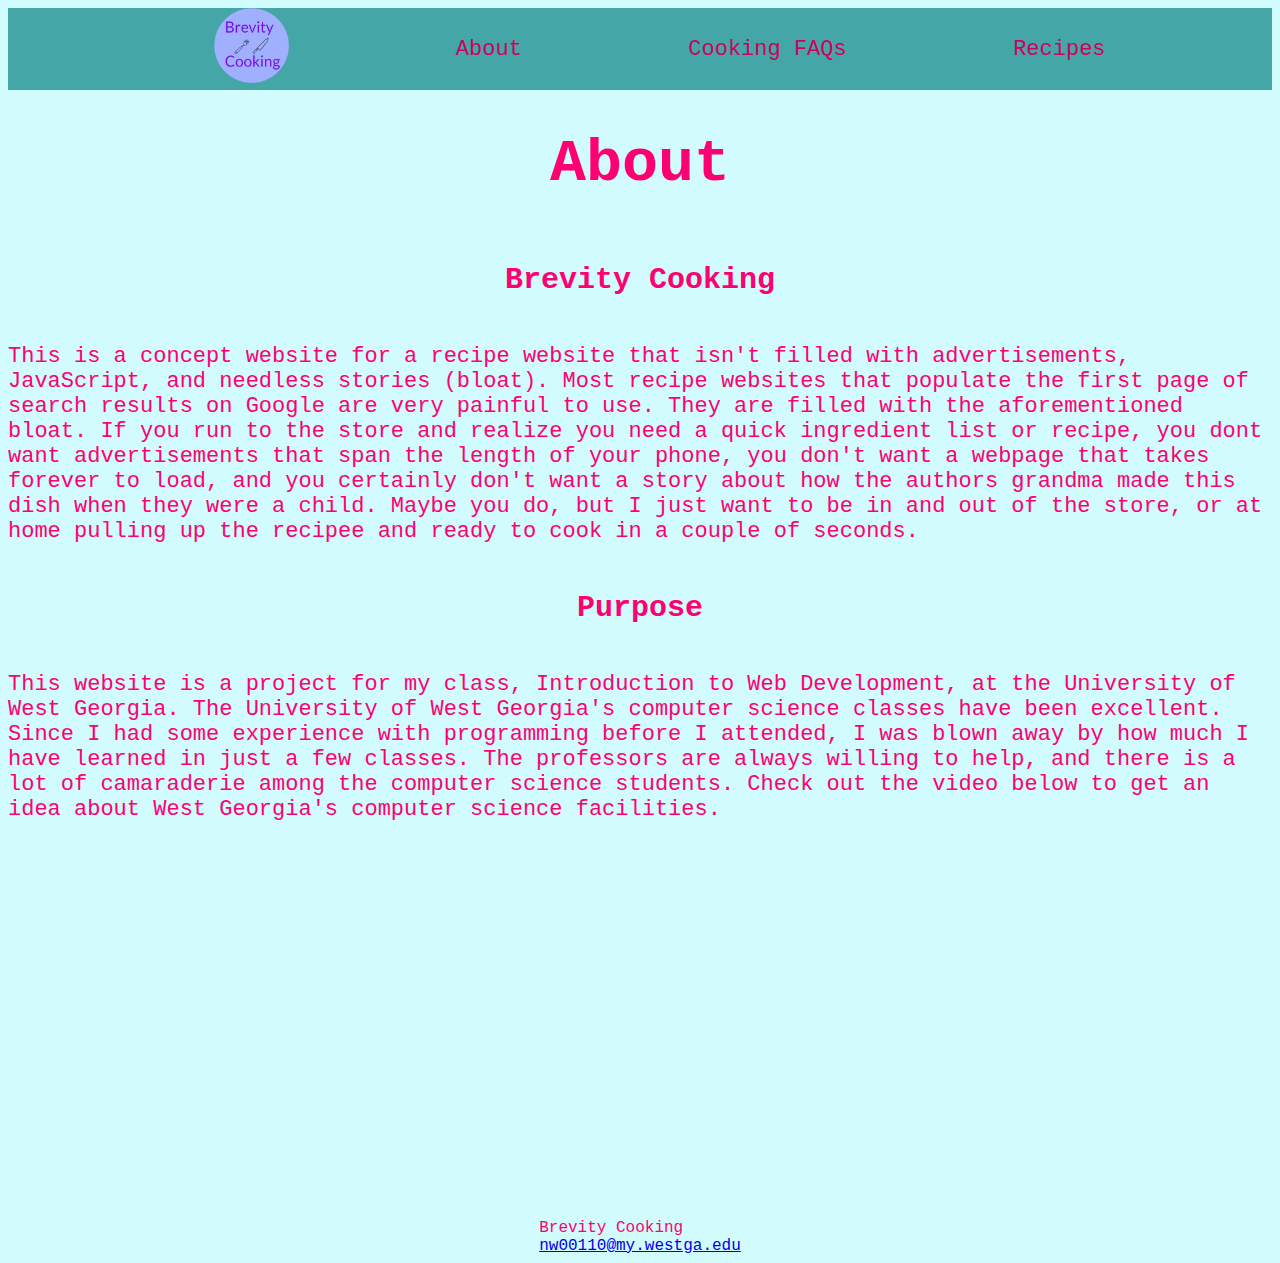
<file: about.html>
<!DOCTYPE html>
<html lang="en">

<head>
  <title>Brevity Cooking - About</title>
  <meta charset="utf-8">
  <meta name="viewport" content="width=device-width, initial-scale=1.0">
  <link href="brevityCooking.css" rel="stylesheet">
  <meta name="description" content="Find out more about Brevity Cooking.">
</head>

<body>

    <div class="navbar">
        <ul class="navlinks">
            <li><a href="index.html"><img src="indexImages/logo.png" alt="logo"></a></li>
            <li><a href="about.html">About</a></li>
            <li><a href="cookingfaq.html">Cooking FAQs</a></li>
            <li><a href="recipes.html">Recipes</a></li>
        </ul>
      </div>

    <header>
        <h1>About</h1>
    </header>
  

    <div class="concept">
        <h2>Brevity Cooking</h2>
        <p>
            This is a concept website for a recipe website that isn't filled with advertisements, JavaScript, and needless stories (bloat).
            Most recipe websites that populate the first page of search results on Google are very painful to use. They are filled with the
            aforementioned bloat. If you run to the store and realize you need a quick ingredient list or recipe, you dont want advertisements
            that span the length of your phone, you don't want a webpage that takes forever to load, and you certainly don't want a story about how
            the authors grandma made this dish when they were a child. Maybe you do, but I just want to be in and out of the store, or at home
            pulling up the recipee and ready to cook in a couple of seconds.
        </p>
    </div>

    <div class="purpose">
        <h2>Purpose</h2>
        <p>
            This website is a project for my class, Introduction to Web Development, at the University of West Georgia. The University
            of West Georgia's computer science classes have been excellent. Since I had some experience with programming before I attended,
            I was blown away by how much I have learned in just a few classes. The professors are always willing to help, and there is a lot
            of camaraderie among the computer science students. Check out the video below to get an idea about West Georgia's computer science
            facilities. 
        </p>
        <iframe width="560" height="315"
        src="https://www.youtube.com/embed/w9JYFmNO6Pk?si=fVYOiqMxfr-seu-t"
        title="YouTube video player" 
        frameborder="0" 
        allow="accelerometer; autoplay; clipboard-write; encrypted-media; gyroscope; picture-in-picture; web-share" 
        allowfullscreen>
        </iframe>
    </div>


    <footer>
     Brevity Cooking<br>
    <a href="mailto:nw00110@my.westga.edu">nw00110@my.westga.edu</a>
    </footer>

</body>

</html>
</file>
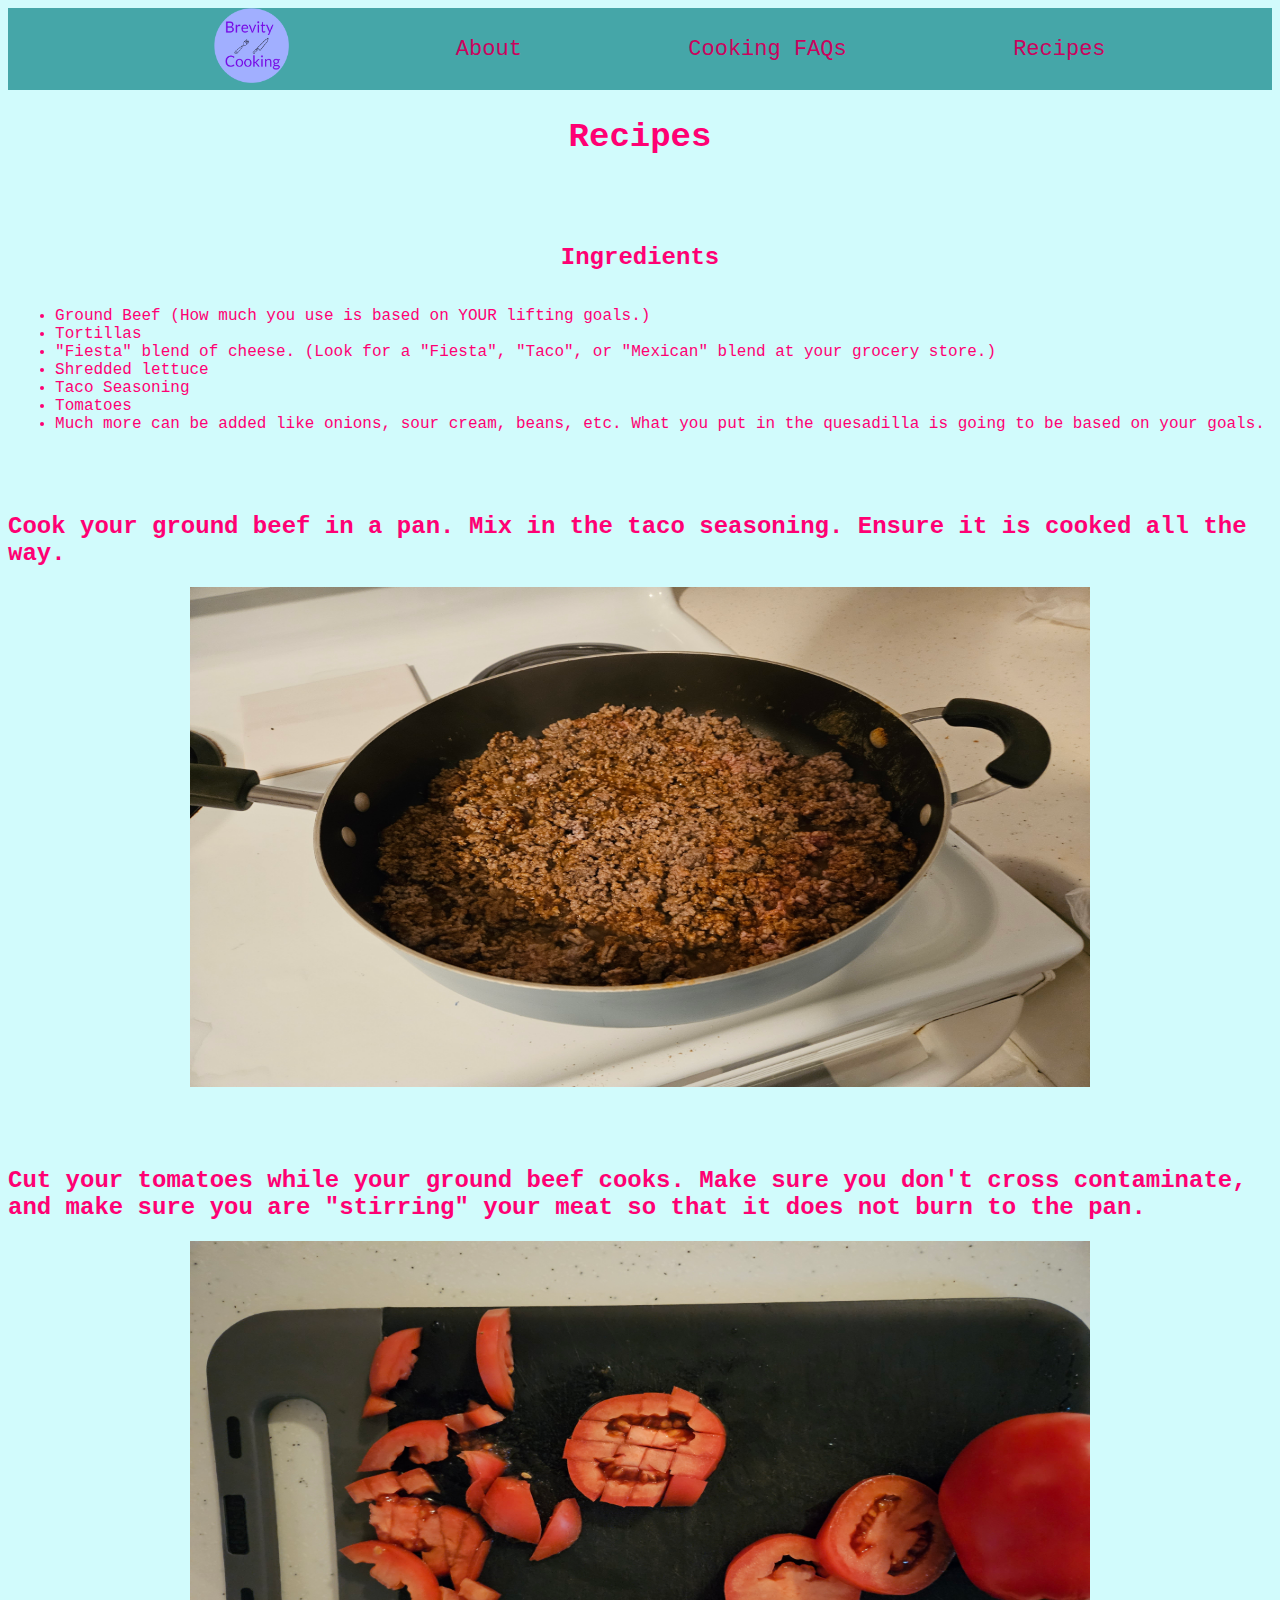
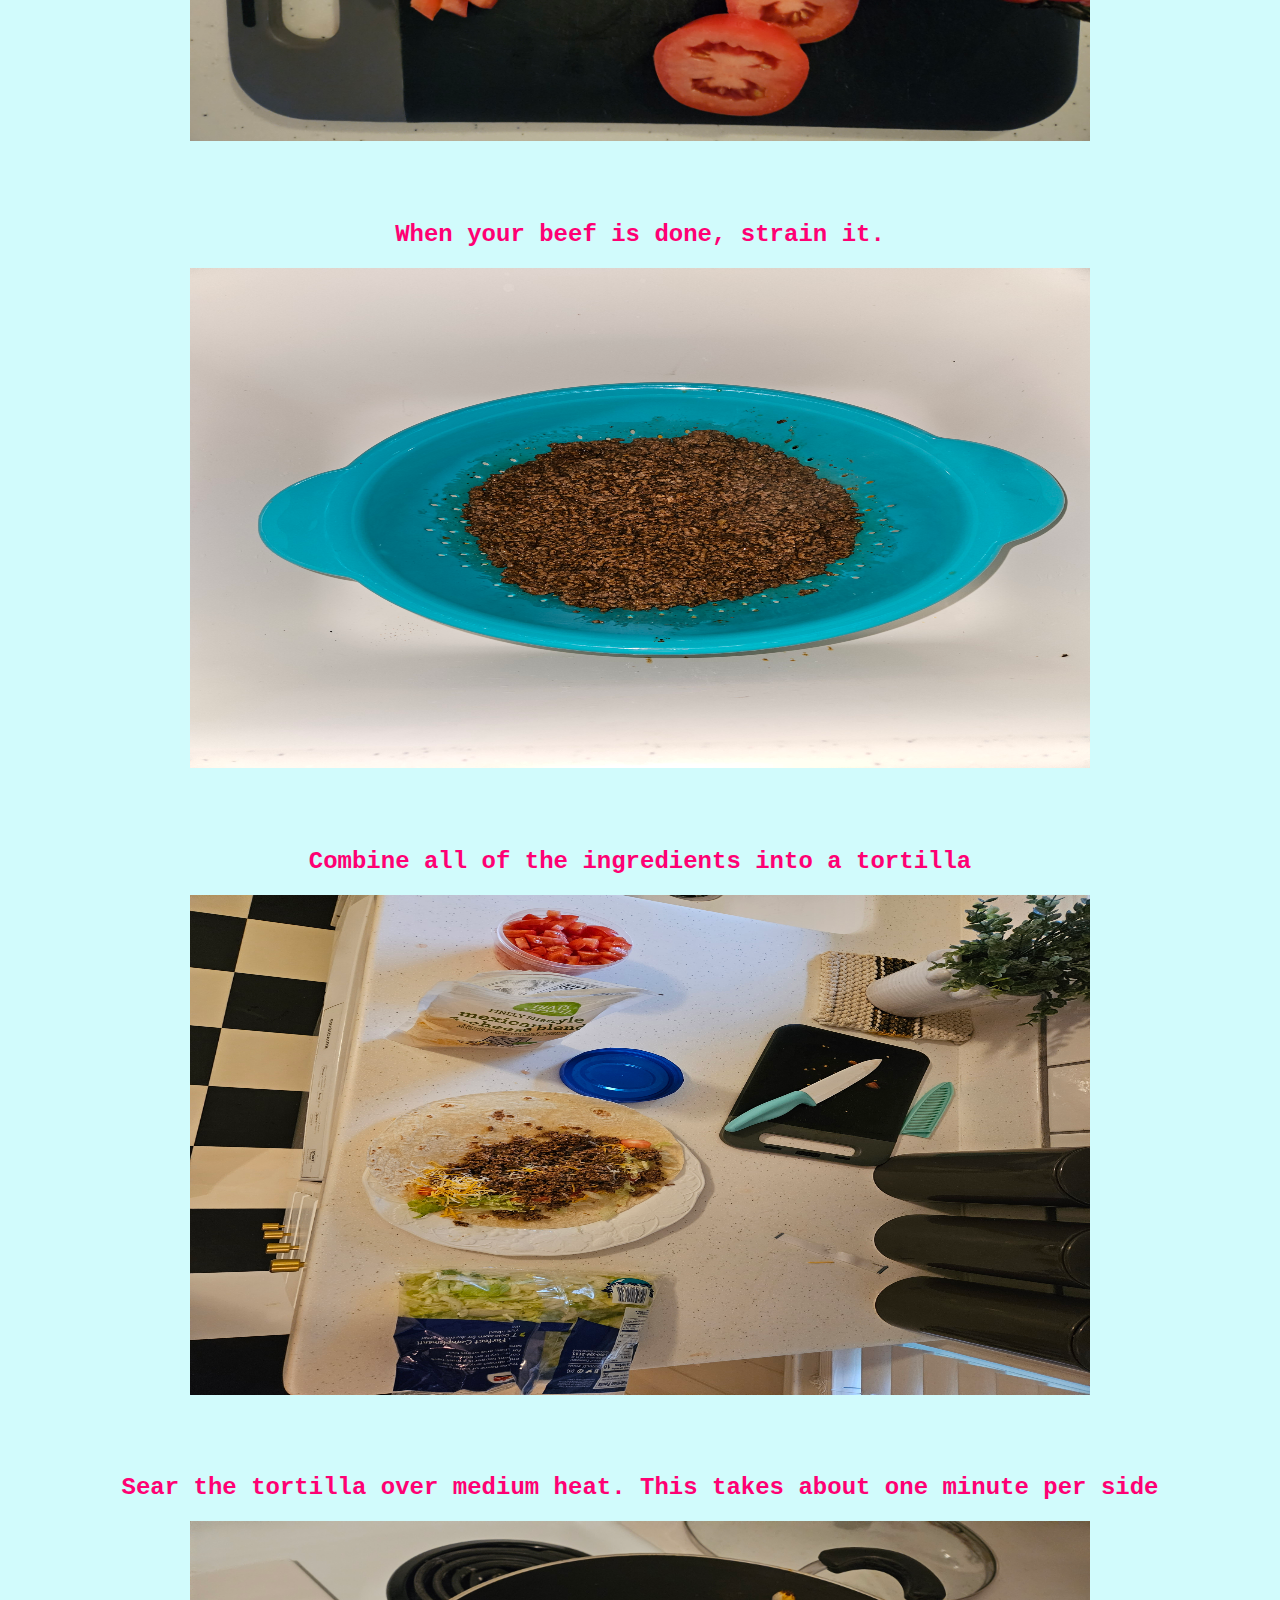
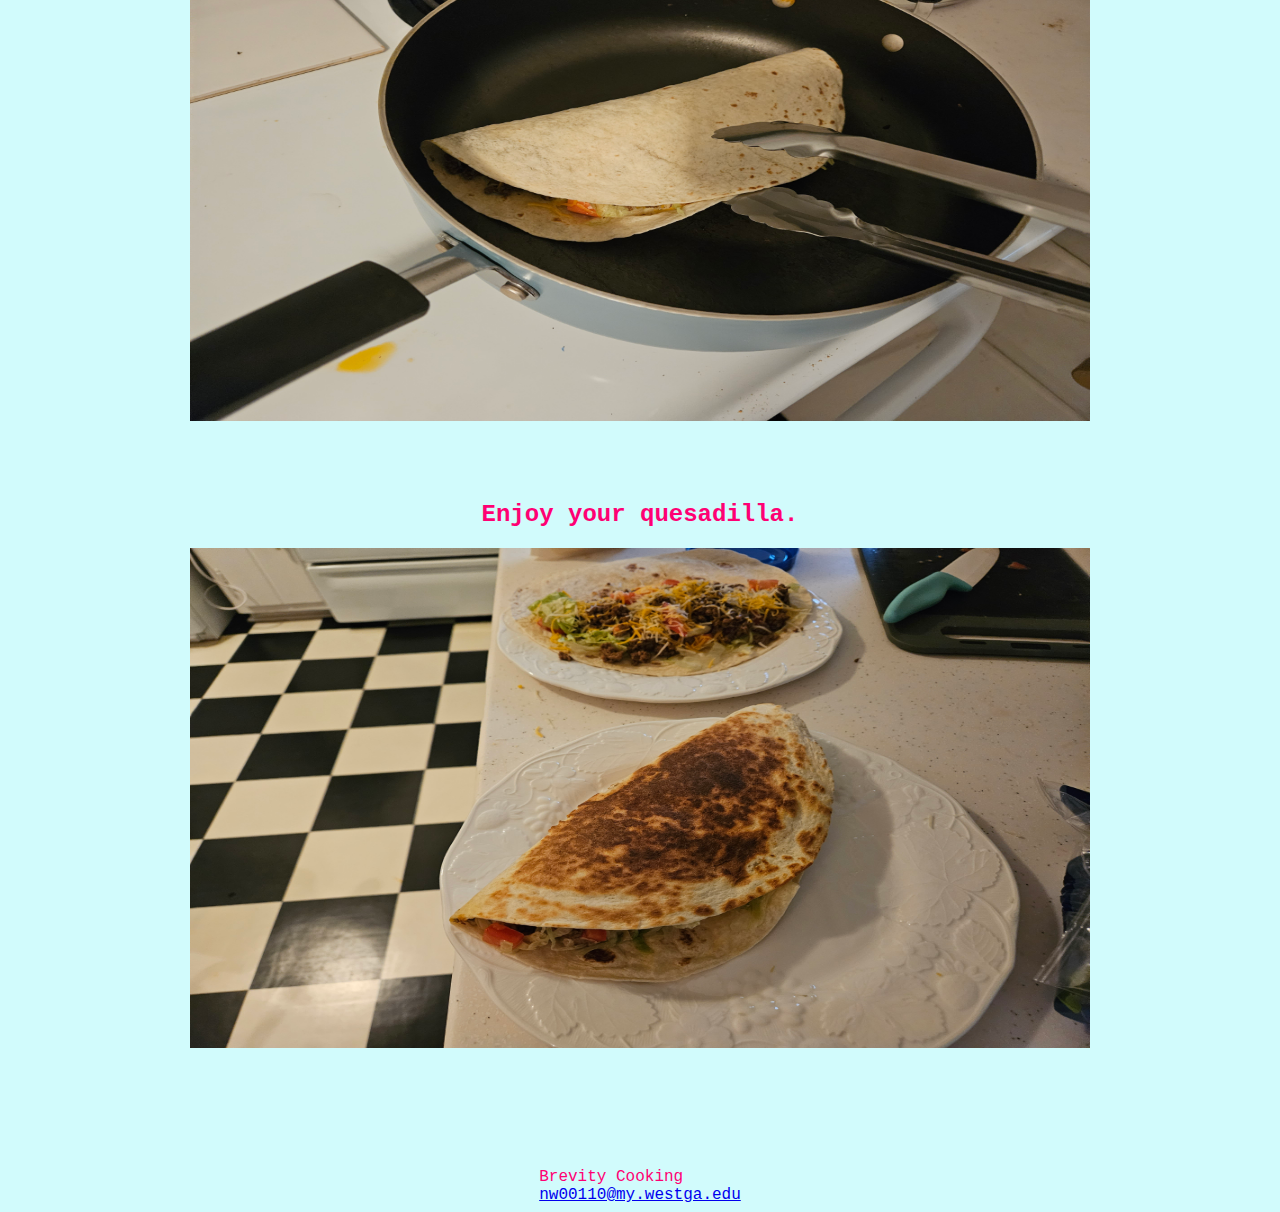
<file: bulkingQuesadilla.html>
<!DOCTYPE html>
<html lang="en">

<head>
  <title>Brevity Cooking - Bulking Quesadilla</title>
  <meta charset="utf-8">
  <meta name="viewport" content="width=device-width, initial-scale=1.0">
  <link href="brevityCooking.css" rel="stylesheet">
  <meta name="description" content="A quesadilla recipee for bulking.">
</head>

<body>

    <div class="navbar">
        <ul class="navlinks">
            <li><a href="index.html"><img src="indexImages/logo.png" alt="logo"></a></li>
            <li><a href="about.html">About</a></li>
            <li><a href="cookingfaq.html">Cooking FAQs</a></li>
            <li><a href="recipes.html">Recipes</a></li>
        </ul>
      </div>

        <h2 id="recipesTitle">Recipes</h2>
  
    <div class="recipeBody">
        <h2>Ingredients</h2>
        <ul>
            <li>Ground Beef (How much you use is based on YOUR lifting goals.)</li>
            <li>Tortillas</li>
            <li>"Fiesta" blend of cheese. (Look for a "Fiesta", "Taco", or "Mexican" blend at your grocery store.)</li>
            <li>Shredded lettuce</li>
            <li>Taco Seasoning</li>
            <li>Tomatoes</li>
            <li>Much more can be added like onions, sour cream, beans, etc. What you put in the quesadilla is going to be based on your goals.</li>
        </ul>

        <h2>Cook your ground beef in a pan. Mix in the taco seasoning. Ensure it is cooked all the way.</h2>
        <img src="recipeImages/bulkingQ/beefCooking.jpg" alt="Ground beef being cooked in a pan.">

        <h2>Cut your tomatoes while your ground beef cooks. Make sure you don't cross contaminate, and make sure you are "stirring" your meat so that it does not burn to the pan.</h2>
        <img src="recipeImages/bulkingQ/tomatosCut.jpg" alt="Tomatos getting cut up.">

        <h2>When your beef is done, strain it.</h2>
        <img src="recipeImages/bulkingQ/strainedbeef.jpg" alt="Straining beef with a pasta strainer.">

        <h2>Combine all of the ingredients into a tortilla</h2>
        <img src="recipeImages/bulkingQ/puttingTogetherAllIngredients.jpg" alt="Combining cheese, beef, lettuce, and tomatos in a tortilla.">

        <h2>Sear the tortilla over medium heat. This takes about one minute per side</h2>
        <img src="recipeImages/bulkingQ/searingWithGrillThing.jpg" alt="Searing a tortilla in a pan on a stove top.">

        <h2>Enjoy your quesadilla.</h2>
        <img src="recipeImages/bulkingQ/finishedproduct.jpg" alt="A very nice looking quesadilla.">
    </div>


    <footer>
     Brevity Cooking<br>
    <a href="mailto:nw00110@my.westga.edu">nw00110@my.westga.edu</a>
    </footer>

</body>

</html>
</file>
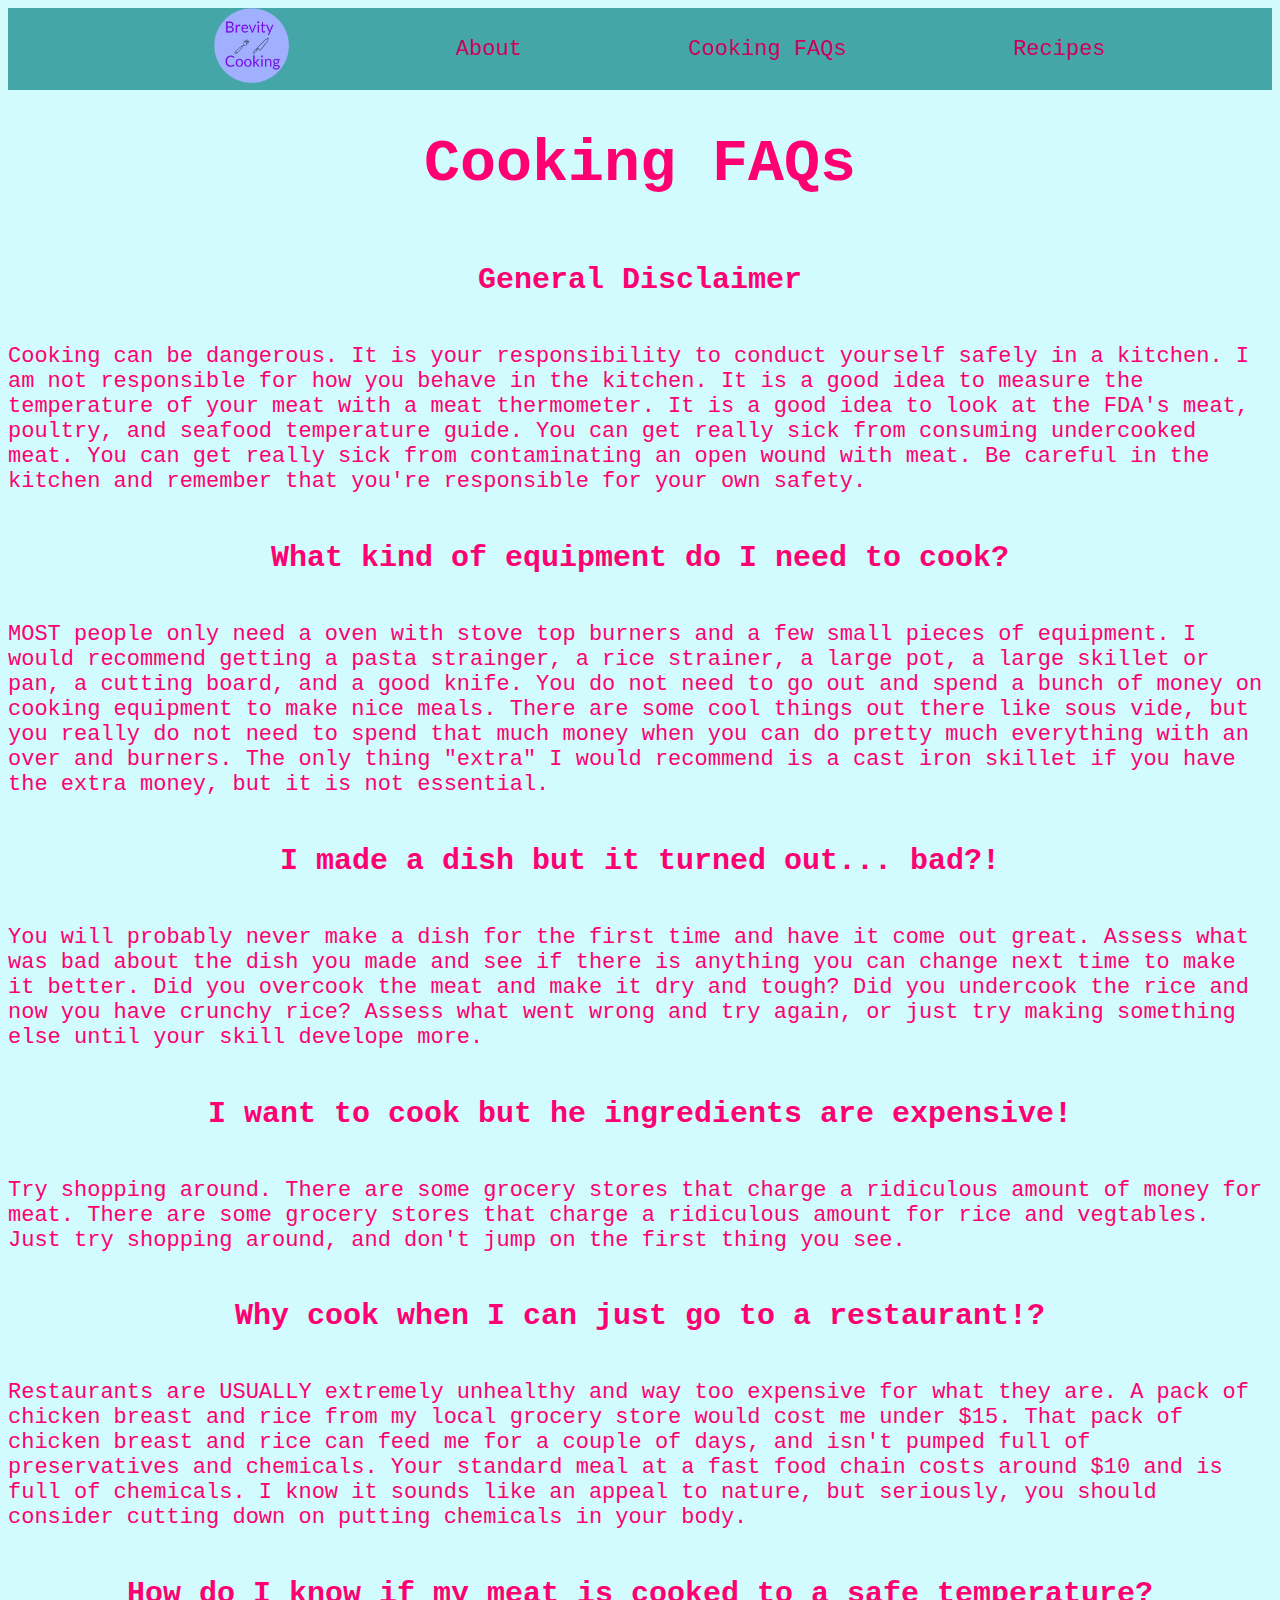
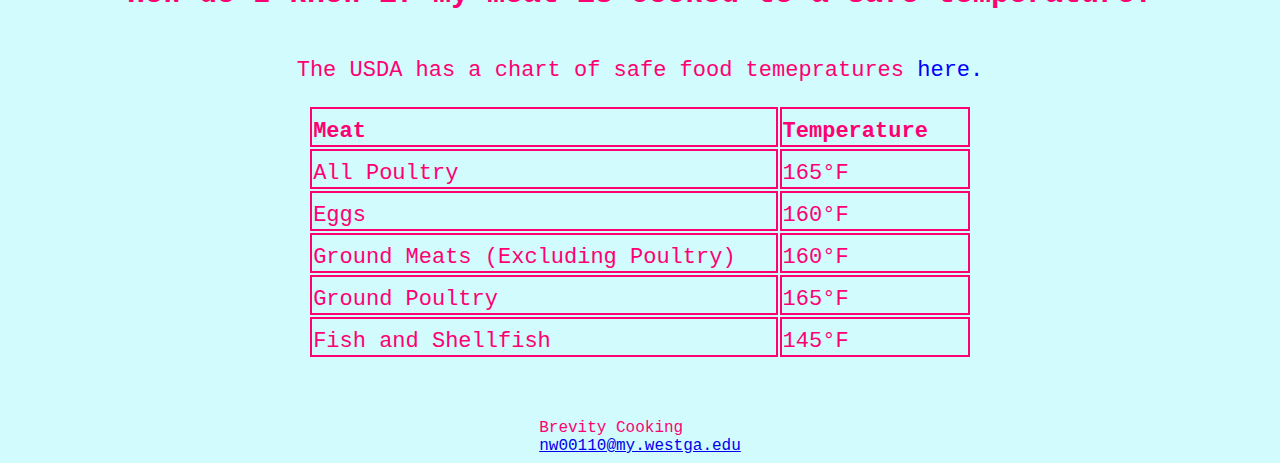
<file: cookingfaq.html>
<!DOCTYPE html>
<html lang="en">

<head>
  <title>Brevity Cooking - About</title>
  <meta charset="utf-8">
  <meta name="viewport" content="width=device-width, initial-scale=1.0">
  <link href="brevityCooking.css" rel="stylesheet">
  <meta name="description" content="Brevity Cooking's frequently asked questions page.">
</head>

<body>
    <div class="navbar">
        <ul class="navlinks">
            <li><a href="index.html"><img src="indexImages/logo.png" alt="logo"></a></li>
            <li><a href="about.html">About</a></li>
            <li><a href="cookingfaq.html">Cooking FAQs</a></li>
            <li><a href="recipes.html">Recipes</a></li>
        </ul>
      </div>

    <header>
        <h1>Cooking FAQs</h1>
    </header>

<div class="QABody">
    <div class="disclaimer">
        <h2>General Disclaimer</h2>
        <p>
            Cooking can be dangerous. It is your responsibility to conduct yourself safely in a kitchen. I am not responsible for how you behave
            in the kitchen. It is a good idea to measure the temperature of your meat with a meat thermometer. It is a good idea to look at the FDA's
            meat, poultry, and seafood temperature guide. You can get really sick from consuming undercooked meat. You can get really sick from contaminating
            an open wound with meat. Be careful in the kitchen and remember that you're responsible for your own safety.
        </p>
    </div>

    <div class="QA">
        <h2>What kind of equipment do I need to cook?</h2>
        <p>
            MOST people only need a oven with stove top burners and a few small pieces of equipment. I would recommend getting a pasta strainger,
            a rice strainer, a large pot, a large skillet or pan, a cutting board, and a good knife. You do not need to go out and spend a bunch of 
            money on cooking equipment to make nice meals. There are some cool things out there like sous vide, but you really do not need to spend that 
            much money when you can do pretty much everything with an over and burners. The only thing "extra" I would recommend is a cast iron skillet
            if you have the extra money, but it is not essential.
        </p>
    </div>

    <div class="QA">
        <h2>I made a dish but it turned out... bad?!</h2>
        <p>
            You will probably never make a dish for the first time and have it come out great. Assess what was bad about the dish you made and see 
            if there is anything you can change next time to make it better. Did you overcook the meat and make it dry and tough? Did you undercook the rice 
            and now you have crunchy rice? Assess what went wrong and try again, or just try making something else until your skill develope more.
        </p>
    </div>

    <div class="QA">
        <h2>I want to cook but he ingredients are expensive!</h2>
        <p>
            Try shopping around. There are some grocery stores that charge a ridiculous amount of money for meat. There are some grocery stores that
            charge a ridiculous amount for rice and vegtables. Just try shopping around, and don't jump on the first thing you see.
        </p>
    </div>

    <div class="QA">
        <h2>Why cook when I can just go to a restaurant!?</h2>
        <p>
            Restaurants are USUALLY extremely unhealthy and way too expensive for what they are. A pack of chicken breast and rice from my 
            local grocery store would cost me under $15. That pack of chicken breast and rice can feed me for a couple of days, and isn't pumped full 
            of preservatives and chemicals. Your standard meal at a fast food chain costs around $10 and is full of chemicals. I know it sounds like
            an appeal to nature, but seriously, you should consider cutting down on putting chemicals in your body.
        </p>
    </div>

    <div class="QA">
        <h2>How do I know if my meat is cooked to a safe temperature?</h2>
        <p>The USDA has a chart of safe food temepratures
             <a class="linkStyle" href="https://www.fsis.usda.gov/food-safety/safe-food-handling-and-preparation/food-safety-basics/safe-temperature-chart">here.</a>
        </p>
        <table>
            <tr>
                <th>Meat</th>
                <th>Temperature</th>
            </tr>
            <tr>
                <td>All Poultry</td>
                <td>165°F</td>
            </tr>
            <tr>
                <td>Eggs</td>
                <td>160°F</td>
            </tr>
            <tr>
                <td>Ground Meats (Excluding Poultry)</td>
                <td>160°F</td>
            </tr>
            <tr>
                <td>Ground Poultry</td>
                <td>165°F</td>
            </tr>
            <tr>
                <td>Fish and Shellfish</td>
                <td>145°F</td>
            </tr>
        </table>
    </div>
</div>

    <footer>
    Brevity Cooking<br>
    <a href="mailto:nw00110@my.westga.edu">nw00110@my.westga.edu</a>
    </footer>

</body>

</html>
</file>
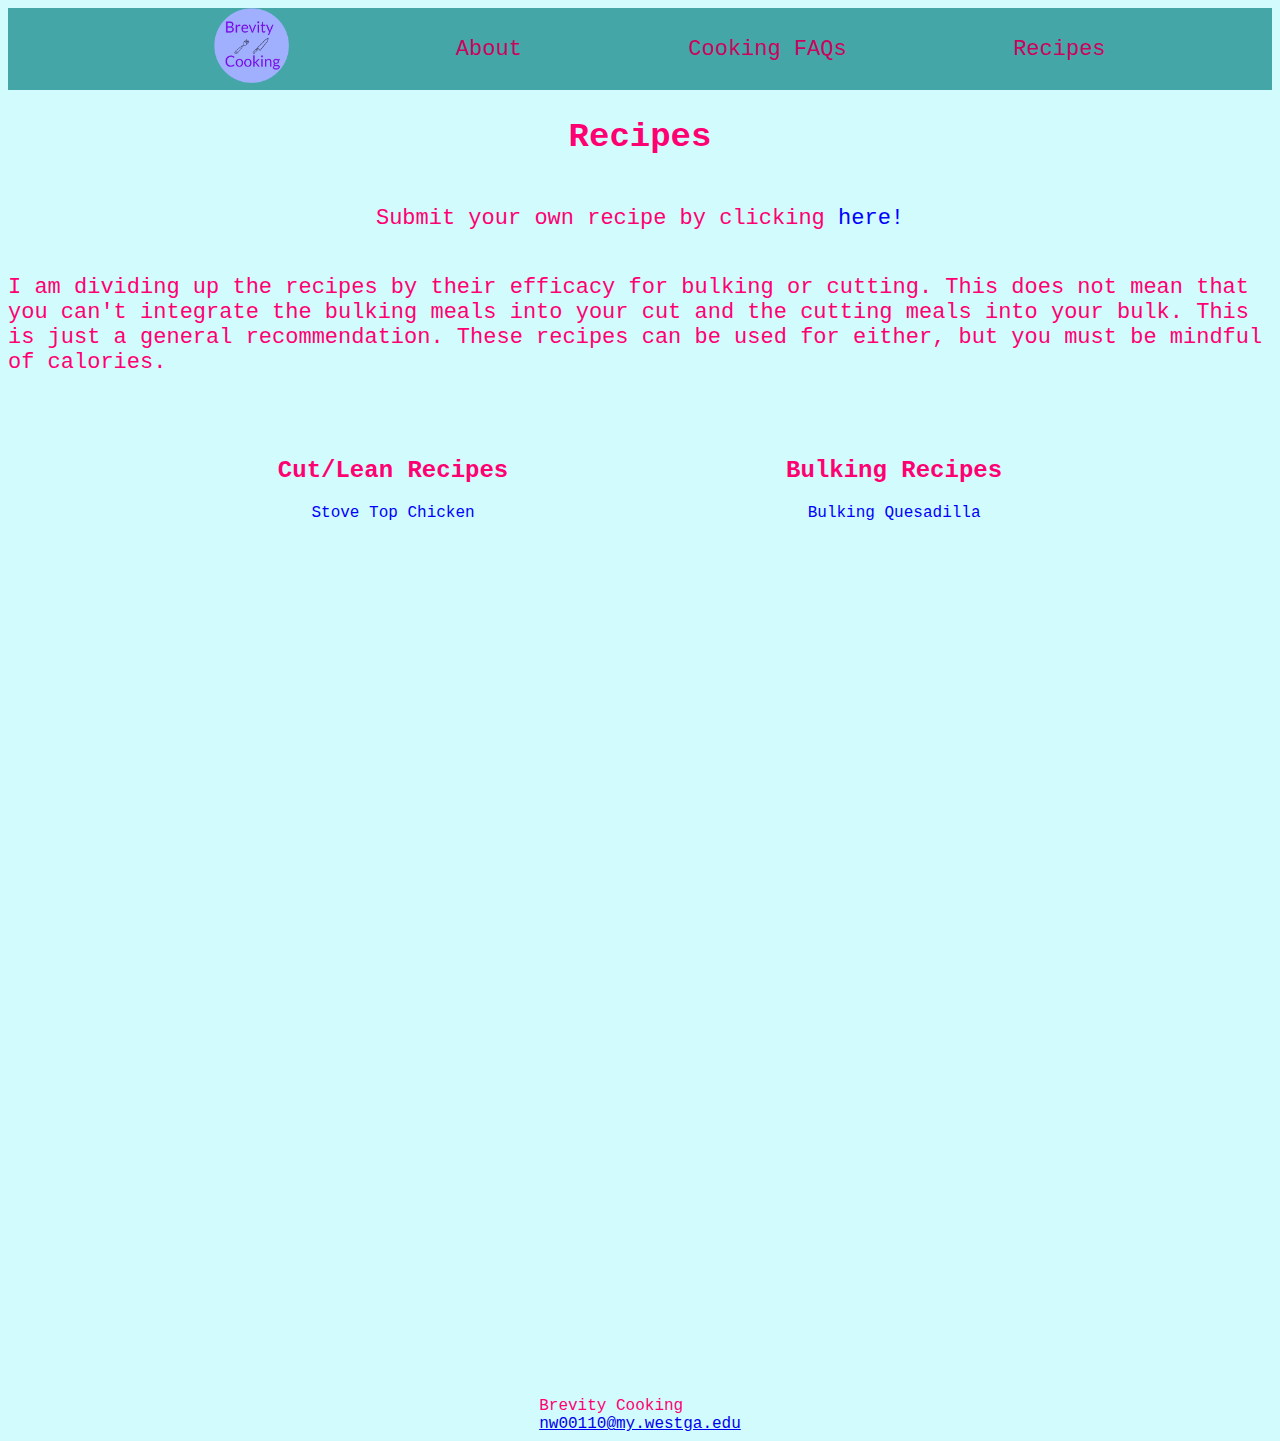
<file: recipes.html>
<!DOCTYPE html>
<html lang="en">

<head>
  <title>Brevity Cooking - Recipes</title>
  <meta charset="utf-8">
  <meta name="viewport" content="width=device-width, initial-scale=1.0">
  <link href="brevityCooking.css" rel="stylesheet">
  <meta name="description" content="Find the recipes you've been looking for here.">
</head>

<body>

    <div class="navbar">
        <ul class="navlinks">
            <li><a href="index.html"><img src="indexImages/logo.png" alt="logo"></a></li>
            <li><a href="about.html">About</a></li>
            <li><a href="cookingfaq.html">Cooking FAQs</a></li>
            <li><a href="recipes.html">Recipes</a></li>
        </ul>
    </div>

    <h2 id="recipesTitle">Recipes</h2>
    <p id="submitParagraph">Submit your own recipe by clicking <a class="linkStyle" href="recipeSubmit.html">here!</a></p>
    <p id="recipesDesc">I am dividing up the recipes by their efficacy for bulking or cutting. This does not mean that you can't integrate
        the bulking meals into your cut and the cutting meals into your bulk. This is just a general recommendation.
        These recipes can be used for either, but you must be mindful of calories.
    </p>

    <div class="recipeRows">
        <div class="recipeColulmn">
            <h2>Cut/Lean Recipes</h2>
            <a class="linkStyle" href="stChicken.html">Stove Top Chicken</a>
        </div>
        
        <div class="recipeColulmn">
            <h2>Bulking Recipes</h2>
            <a class="linkStyle" href="bulkingQuesadilla.html">Bulking Quesadilla</a>
        </div>
    </div>

    <footer>
     Brevity Cooking<br>
    <a href="mailto:nw00110@my.westga.edu">nw00110@my.westga.edu</a>
    </footer>

</body>

</html>
</file>
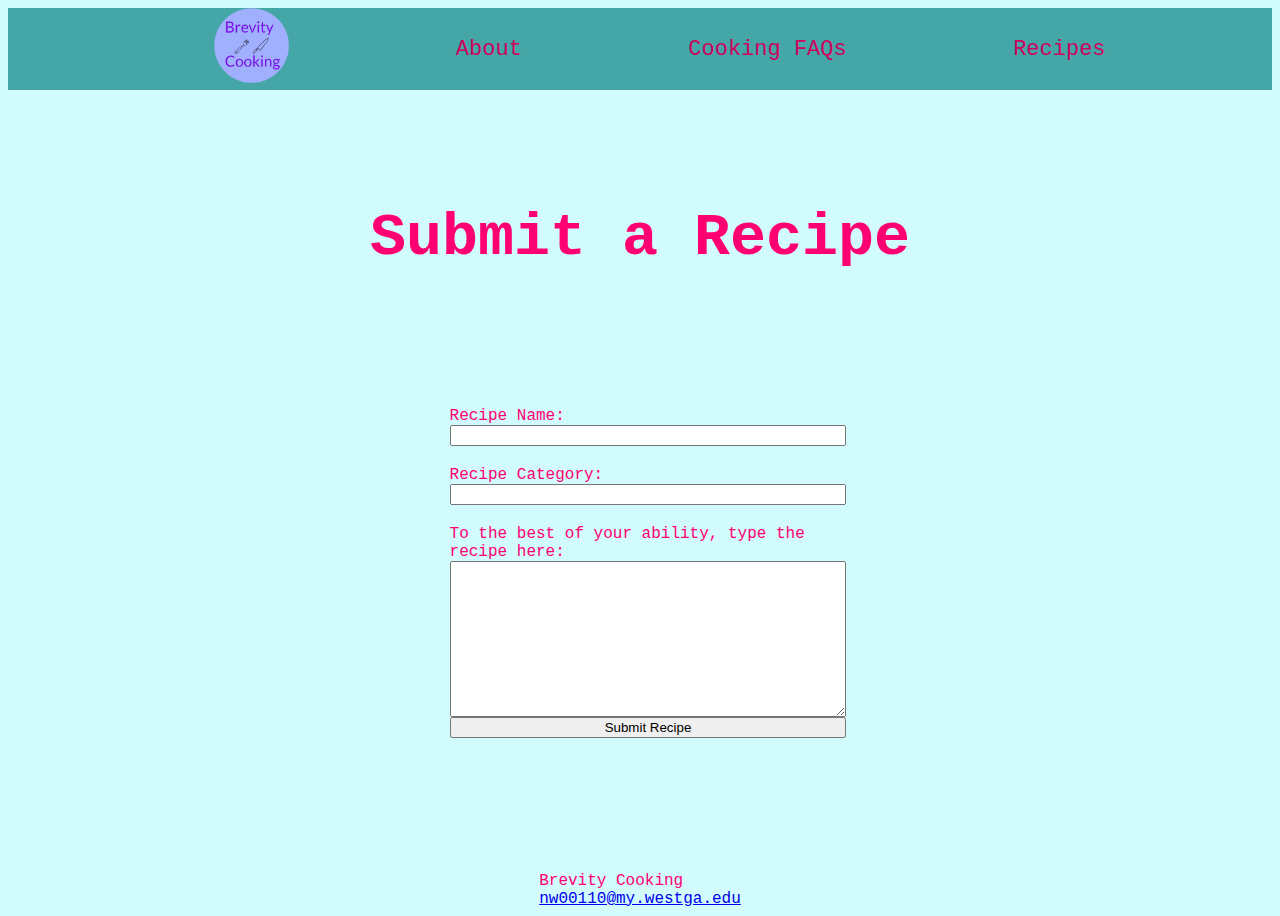
<file: recipeSubmit.html>
<!DOCTYPE html>
<html lang="en">

<head>
  <title>Brevity Cooking - Submit a Recipe</title>
  <meta charset="utf-8">
  <meta name="viewport" content="width=device-width, initial-scale=1.0">
  <link href="brevityCooking.css" rel="stylesheet">
  <meta name="description" content="Submit your favorite recipe to brevity cooking.">
</head>

<body>

    <div class="navbar">
        <ul class="navlinks">
            <li><a href="index.html"><img src="indexImages/logo.png" alt="logo"></a></li>
            <li><a href="about.html">About</a></li>
            <li><a href="cookingfaq.html">Cooking FAQs</a></li>
            <li><a href="recipes.html">Recipes</a></li>
        </ul>
      </div>

    <header>
        <h1>Submit a Recipe</h1>
    </header>

    <div class="recipeForm">
        <form method="POST" action="https://webdevbasics.net/scripts/demo.php">
            <label for="recipeName">Recipe Name: </label> 
            <input type="text" id="recipeName" name="recipe_Name" required>
            <label for="category">Recipe Category: </label> 
            <input type="text" id="category" name="recipe_Category" required>
            <label for="recipeDesc">To the best of your ability, type the recipe here: </label> 
            <textarea name="recipe_Desc" id="recipeDesc" required rows="10" cols="20"></textarea>
            <input type="submit" value="Submit Recipe" id="mySubmit">
        </form>
    </div>

    <footer>
     Brevity Cooking<br>
    <a href="mailto:nw00110@my.westga.edu">nw00110@my.westga.edu</a>
    </footer>

</body>

</html>
</file>
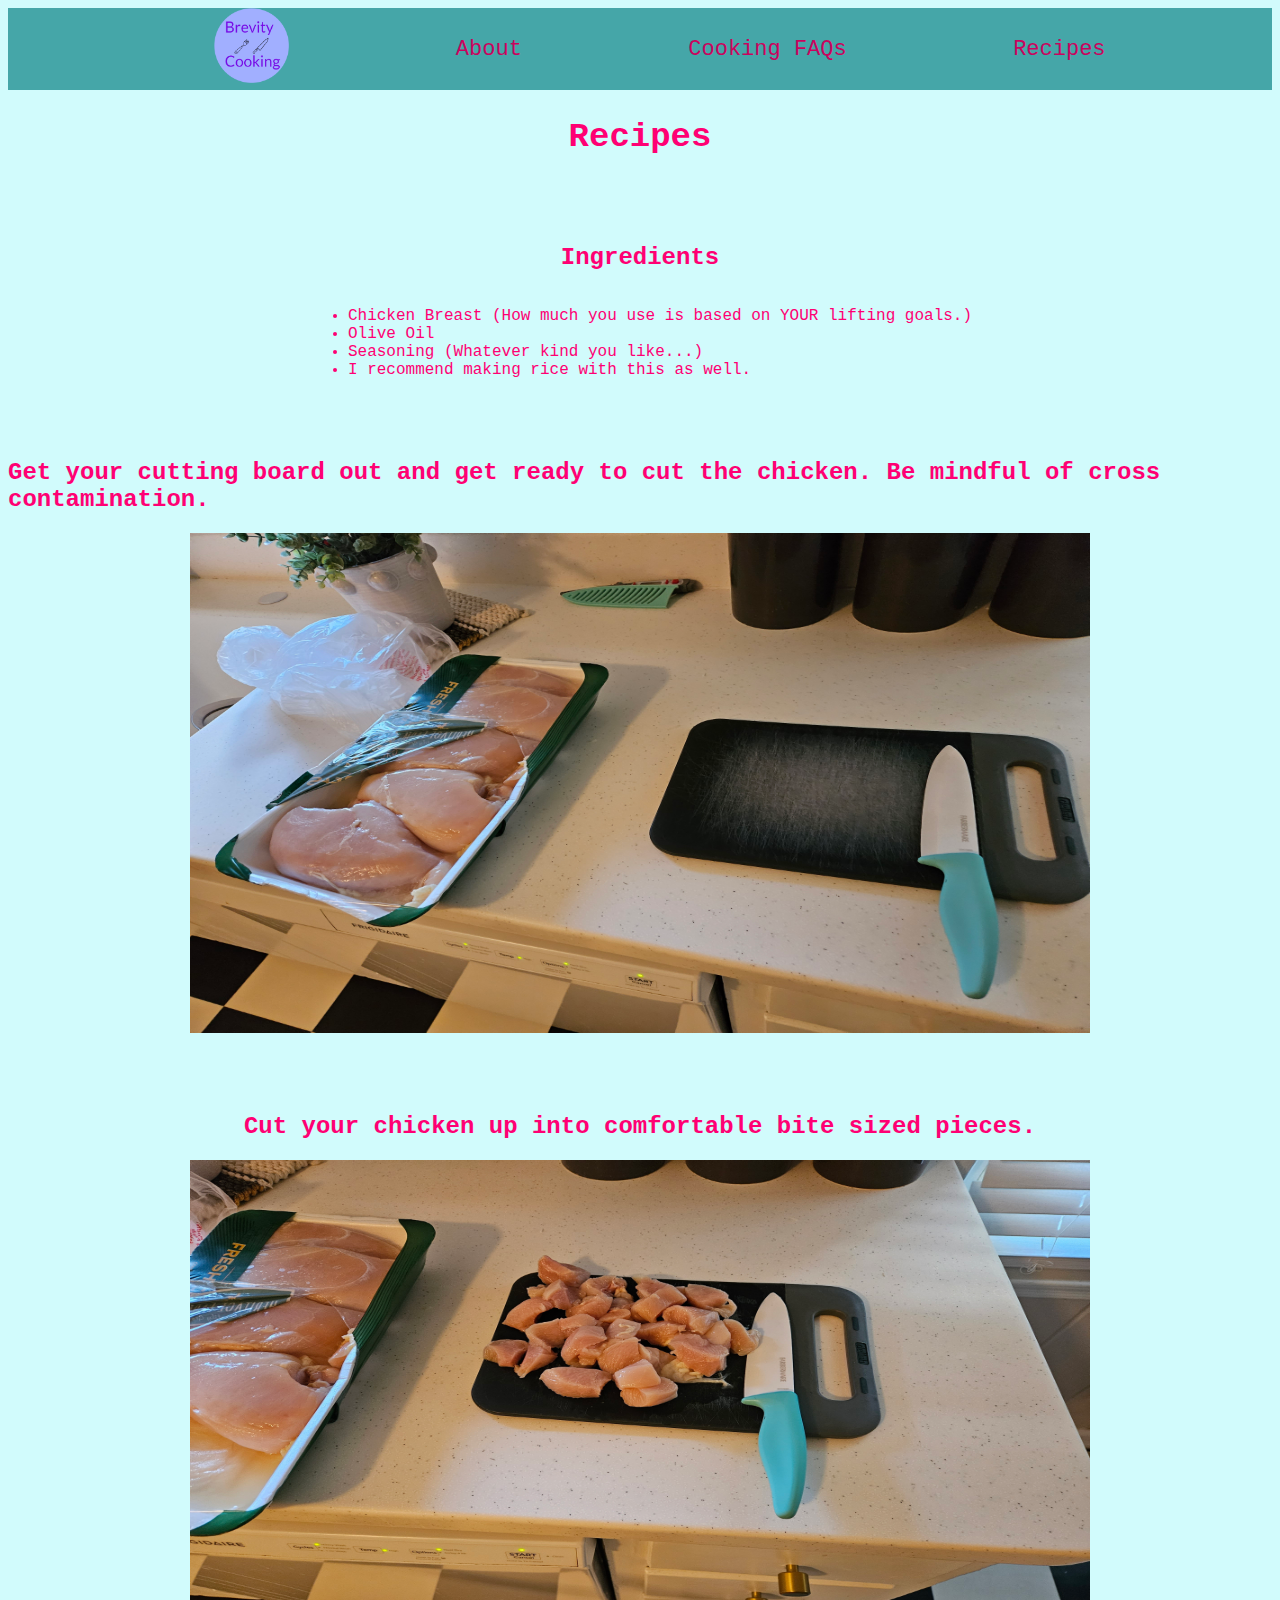
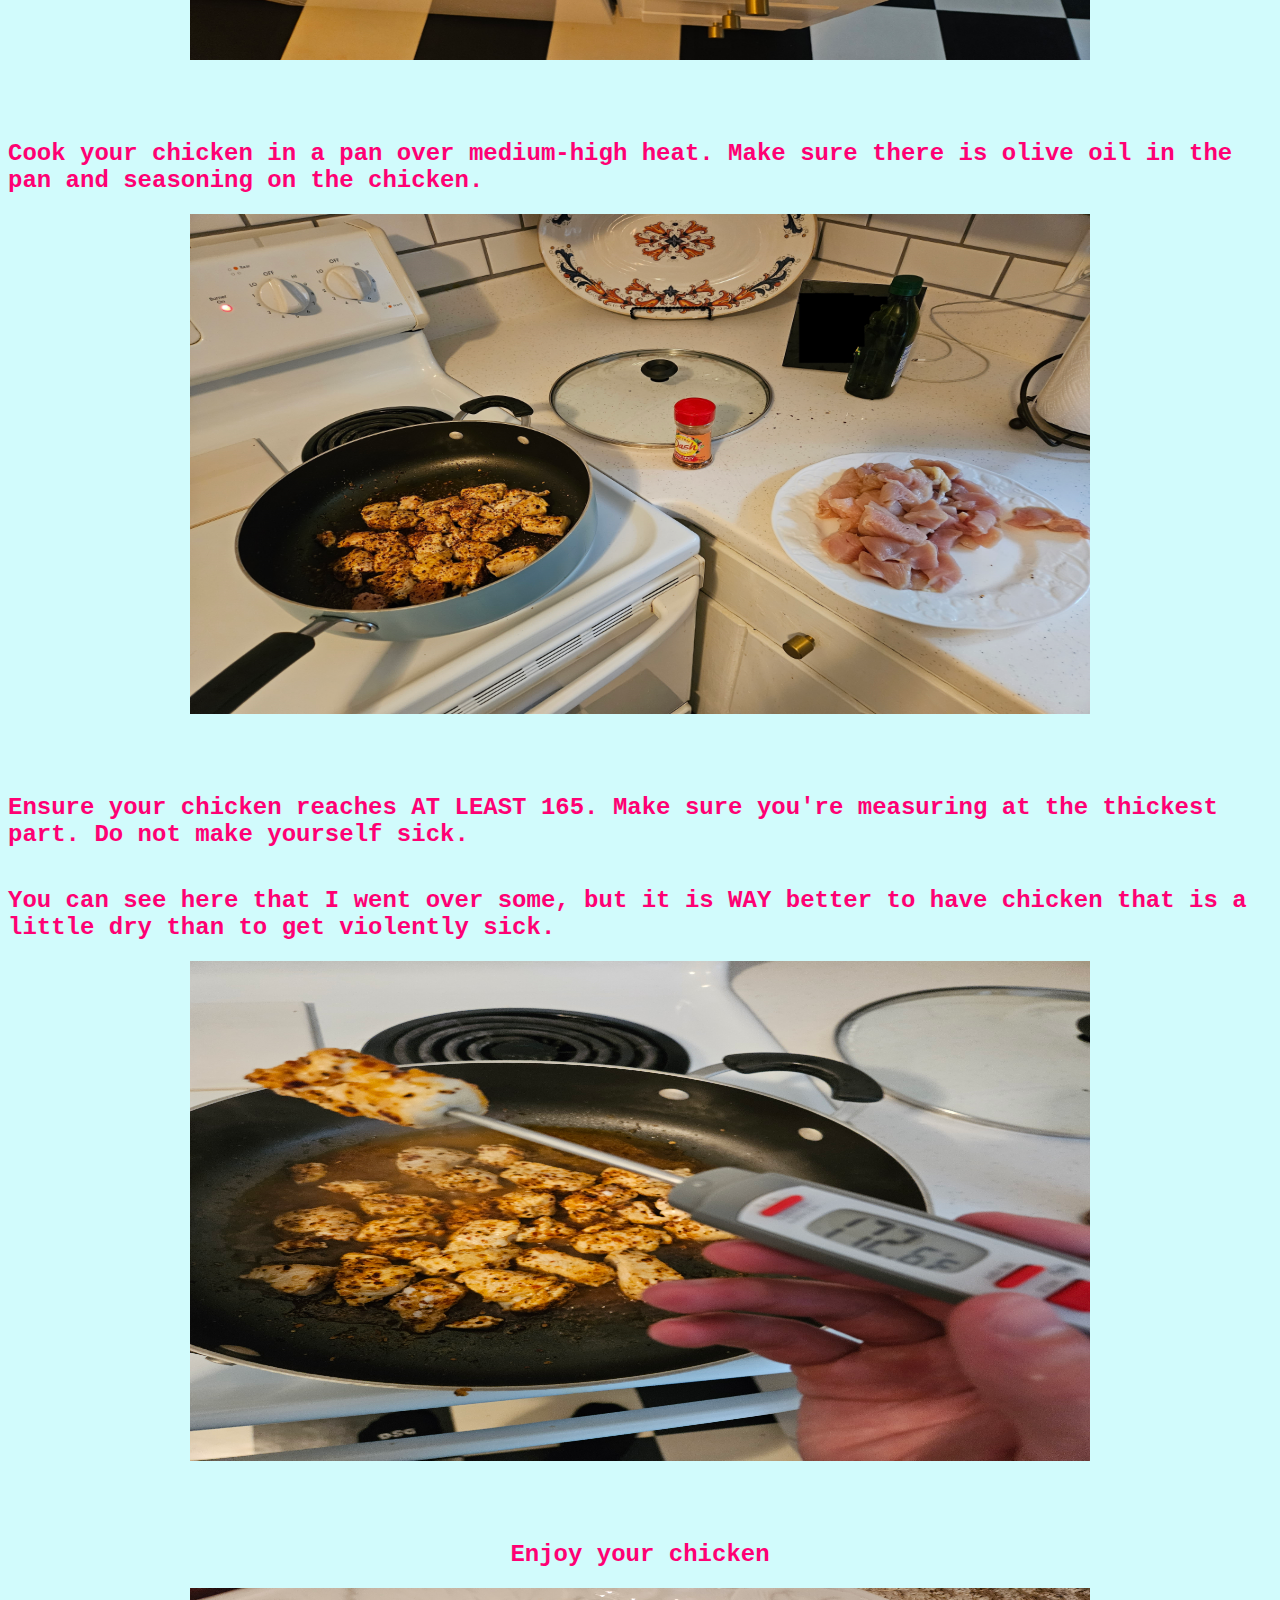
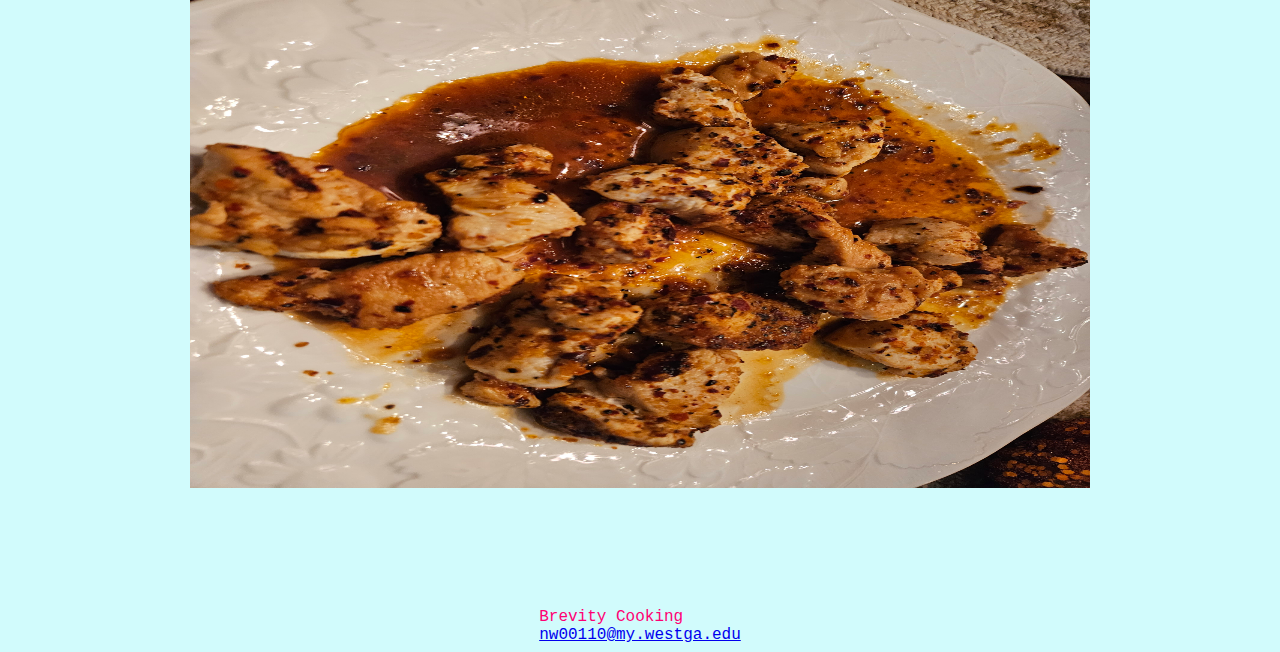
<file: stChicken.html>
<!DOCTYPE html>
<html lang="en">

<head>
  <title>Brevity Cooking - Stove Top Chicken</title>
  <meta charset="utf-8">
  <meta name="viewport" content="width=device-width, initial-scale=1.0">
  <link href="brevityCooking.css" rel="stylesheet">
  <meta name="description" content="A chicken recipe for getting lean.">
</head>

<body>

    <div class="navbar">
        <ul class="navlinks">
            <li><a href="index.html"><img src="indexImages/logo.png" alt="logo"></a></li>
            <li><a href="about.html">About</a></li>
            <li><a href="cookingfaq.html">Cooking FAQs</a></li>
            <li><a href="recipes.html">Recipes</a></li>
        </ul>
      </div>

        <h2 id="recipesTitle">Recipes</h2>
  
    <div class="recipeBody">
        <h2>Ingredients</h2>
        <ul>
            <li>Chicken Breast (How much you use is based on YOUR lifting goals.)</li>
            <li>Olive Oil</li>
            <li>Seasoning (Whatever kind you like...)</li>
            <li>I recommend making rice with this as well.</li>
        </ul>

        <h2>Get your cutting board out and get ready to cut the chicken. Be mindful of cross contamination.</h2>
        <img src="recipeImages/panChicken/blankCuttingBoard.jpg" alt="A cutting board next to a package of chicken.">

        <h2>Cut your chicken up into comfortable bite sized pieces.</h2>
        <img src="recipeImages/panChicken/cutUpChicken.jpg" alt="Chicken cut up into bite sized pieces on a cutting board.">

        <h2>Cook your chicken in a pan over medium-high heat. Make sure there is olive oil in the pan and seasoning on the chicken.</h2>
        <img src="recipeImages/panChicken/ChickenCooking.jpg" alt="Chicken cooking in a pan on a stove top.">

        <h2>Ensure your chicken reaches AT LEAST 165. Make sure you're measuring at the thickest part. Do not make yourself sick.</h2>
        <h2>You can see here that I went over some, but it is WAY better to have chicken that is a little dry than to get violently sick.</h2>
        <img src="recipeImages/panChicken/Temperature.jpg" alt="A thermometer sticking out of a piece of chicken reading 172">

        <h2>Enjoy your chicken</h2>
        <img src="recipeImages/panChicken/FinishedProduct.jpg" alt="Cooked chicken, ready to eat.">

    </div>


    <footer>
     Brevity Cooking<br>
    <a href="mailto:nw00110@my.westga.edu">nw00110@my.westga.edu</a>
    </footer>

</body>

</html>
</file>
<file: brevityCooking.css>
/* BODY */
body {
	background-color: rgb(209, 251, 252);
	font-family: "Lucida Console", "Courier New", monospace;
	display: flex;
	min-height: 100vh; /* 100% height of the viewport */
	flex-direction: column;
	align-items: center;
	justify-content: space-between;
}

body h1 {
	font-size: 60px;
	color: rgb(255 0 115);
}

body div {
	display: flex;
	flex-direction: column;
	align-items: center;
}

/* WELCOME */
.welcome {
	display: flex;
	width: 100%;
	justify-content: space-evenly;
	align-items: center;
}

.welcome img {
	height: 320px;
	width: 430px;
}

.welcome p {
	font-size: 30px;
	color: rgb(255 0 115);
}

.siteDescription p {
	font-size: 22px;
	color: rgb(255 0 115);
}

footer {
	padding-top: 60px;
	color: rgb(255 0 115);
}

/* NAVBAR */
.navbar {
    display: flex;
    flex-wrap: wrap;
	background-color: rgb(69, 166, 168);
    flex-direction: row;
    width: 100%;
    position: sticky;
    top: 0;
    bottom: 0;
    left: 0;
}

.navbar img {
	height: 75px;
	width: 75px;
}

.navlinks {
    display: flex;
    flex-direction: row;
    justify-content: space-evenly;
    align-items: center;
    width: 100%;
    height: 50px;
}

.navlinks a {
	color: rgb(202, 3, 93);
	font-size: 22px;
    text-decoration: none;
}

.navlinks li {
    list-style: none;
}

.purpose {
	color: rgb(255 0 115);
	font-size: 22px;
}

.purpose h2 {
	font-size: 30px;
}

.concept {
	color: rgb(255 0 115);
	font-size: 22px;
}

.concept h2 {
	font-size: 30px;
}

.disclaimer {
	color: rgb(255 0 115);
	font-size: 22px;
}

.disclaimer h2 {
	font-size: 30px;
}

.QABody {
	display: flex;
	flex-direction: column;
	justify-content: space-evenly;
	justify-content: left;
}
.QA {
	color: rgb(255 0 115);
	font-size: 22px;
}

.QA h2 {
	font-size: 30px;
}

.QA table th, td {
	border: 2px solid;
}

.QA th, td {
	text-align: left;
	padding-right: 40px;
	padding-top: 10px;
}

#recipesTitle {
	font-size: 34px;
	color: rgb(255 0 115);
}

#recipesDesc {
	font-size: 22px;
	color: rgb(255 0 115);
}

.recipeRows {
	margin-top: 40px;
	display: flex;	
	flex-direction: row;
	min-height: 100vh;
	min-width: 100vw;
	justify-content: space-evenly;
	align-items: start;
}

.recipeColulmn {
	display: flex;
	flex-direction: column;
}

.recipeColulmn h2 {
	font-size: 24px;
	color: rgb(255 0 115);
}

.linkStyle {
	text-decoration: none;
	color: blue !important;
}

.recipeBody {
	margin-top: 40px;
	display: flex;	
	flex-direction: column;
	min-height: 100vh;
	min-width: 60vw;
	justify-content: space-evenly;
	align-items: center;
}

.recipeBody ul {
	margin-bottom: 60px;
	color: rgb(255 0 115);
}

.recipeBody h2 {
	font-size: 24px;
	color: rgb(255 0 115);
}

.recipeBody img {
	width: 900px;
	height: 500px;
	margin-bottom: 60px;
}

#submitParagraph {
	color: rgb(255 0 115);
	font-size: 22px;
	text-decoration: none;
}

#submitParagraph a{
	color: rgb(255 0 115);
	font-size: 22px;
}

.recipeForm form {
	color: rgb(255 0 115);
	display: flex;
	flex-direction: column;
	padding-left: 1em;
	width: 80%;
}

.recipeForm label {
	padding-top: 20px;
}
</file>
